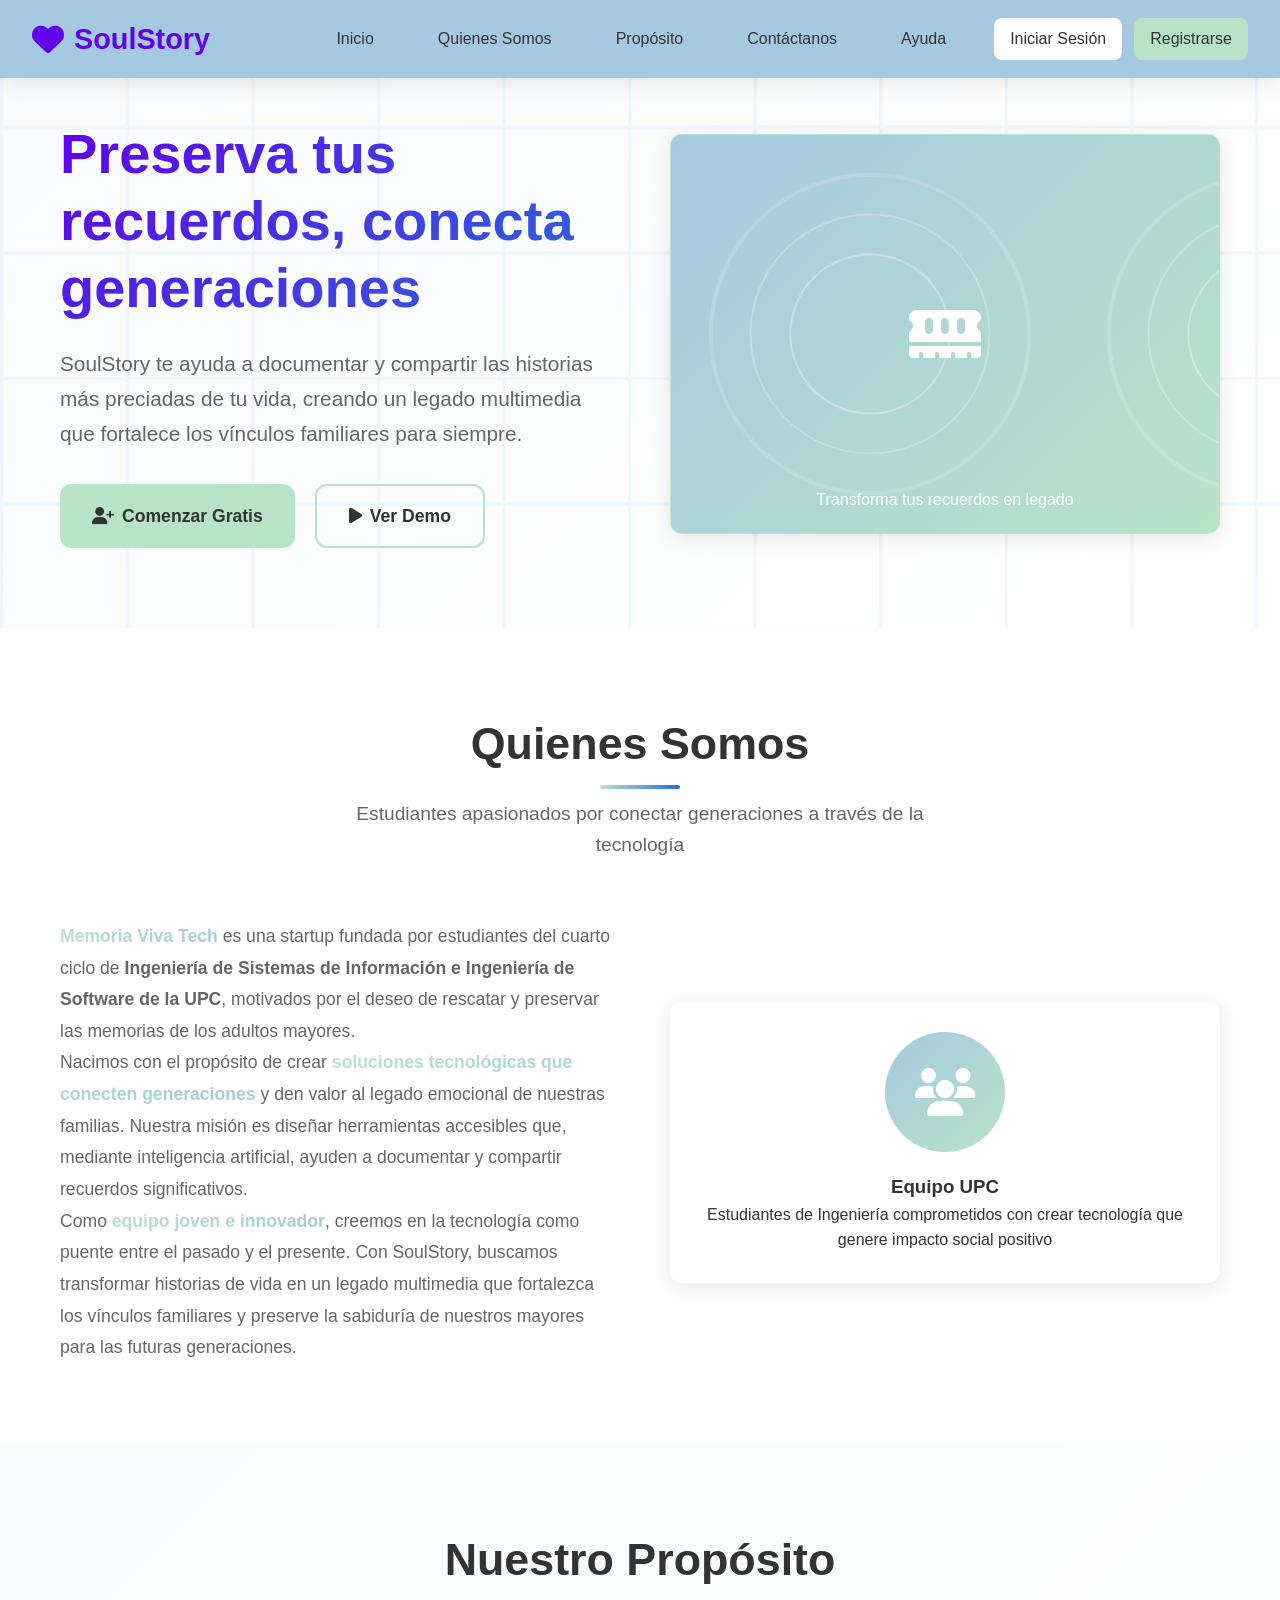
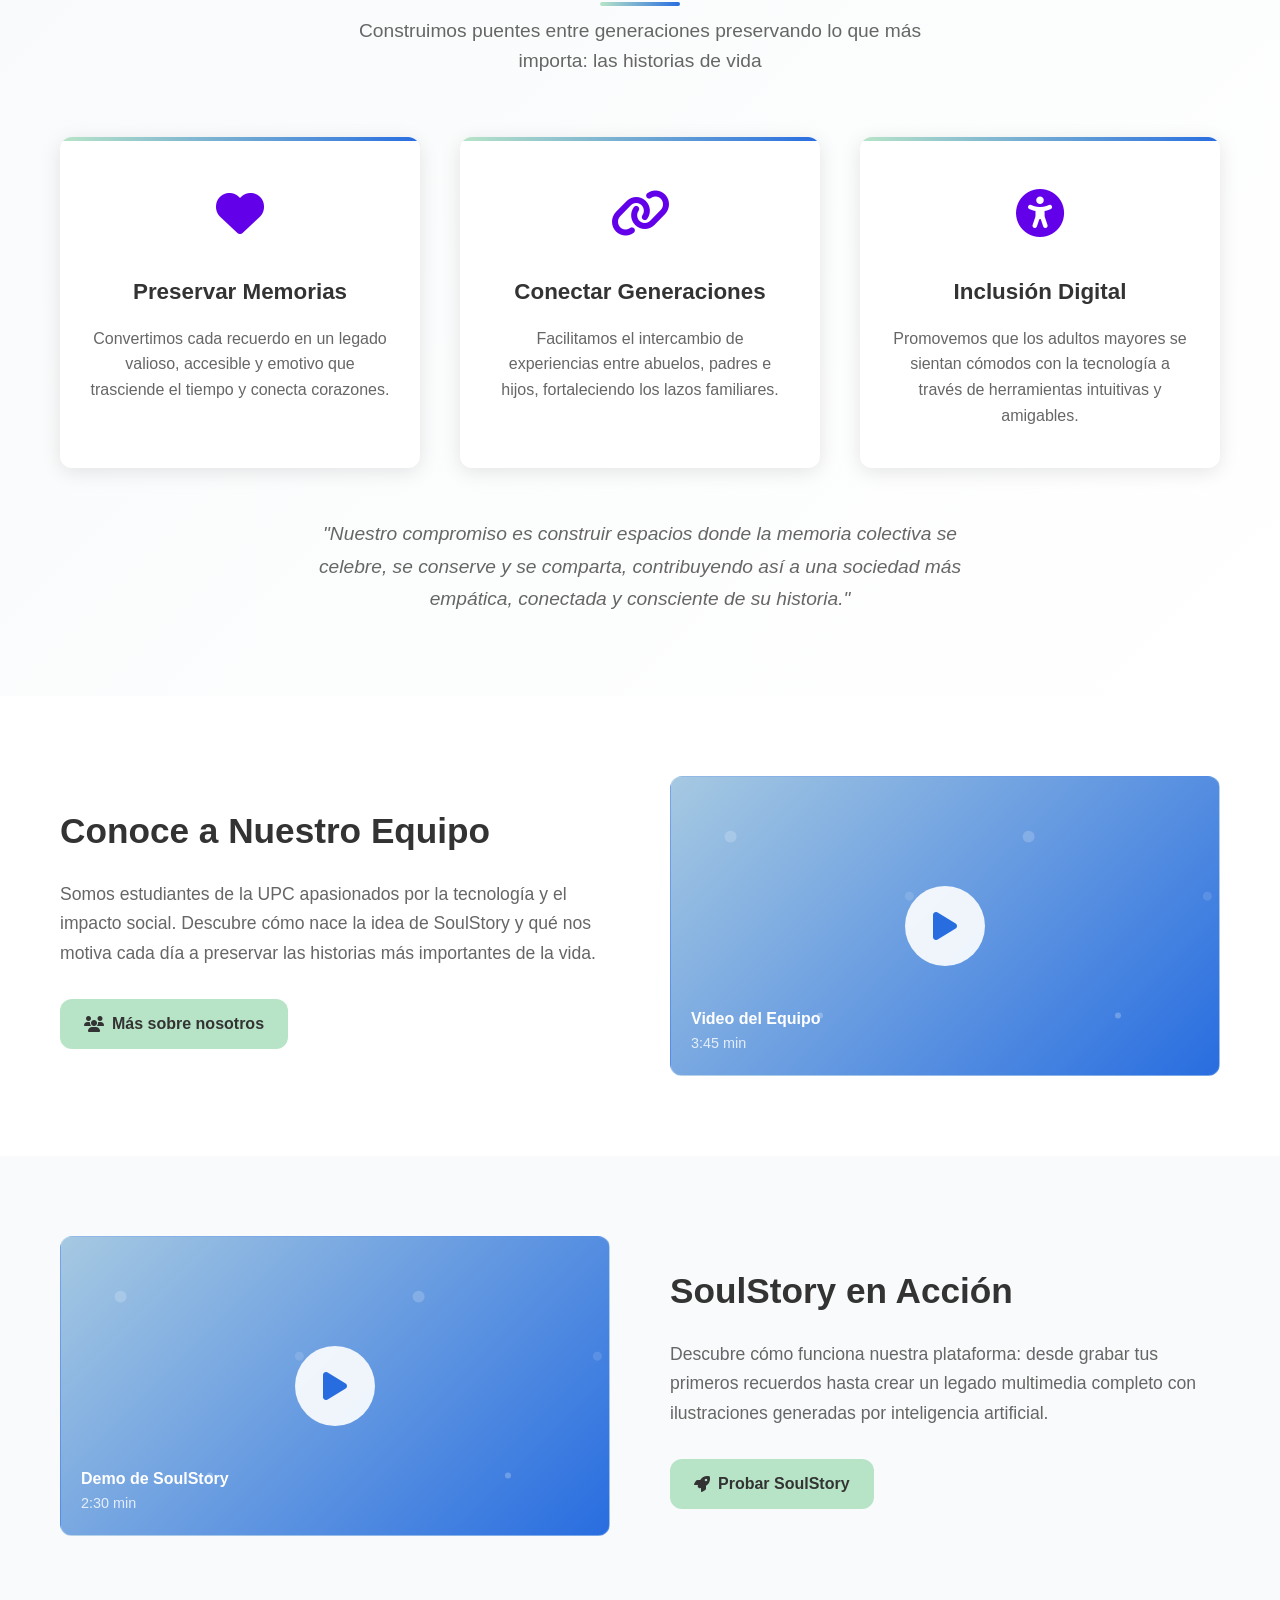
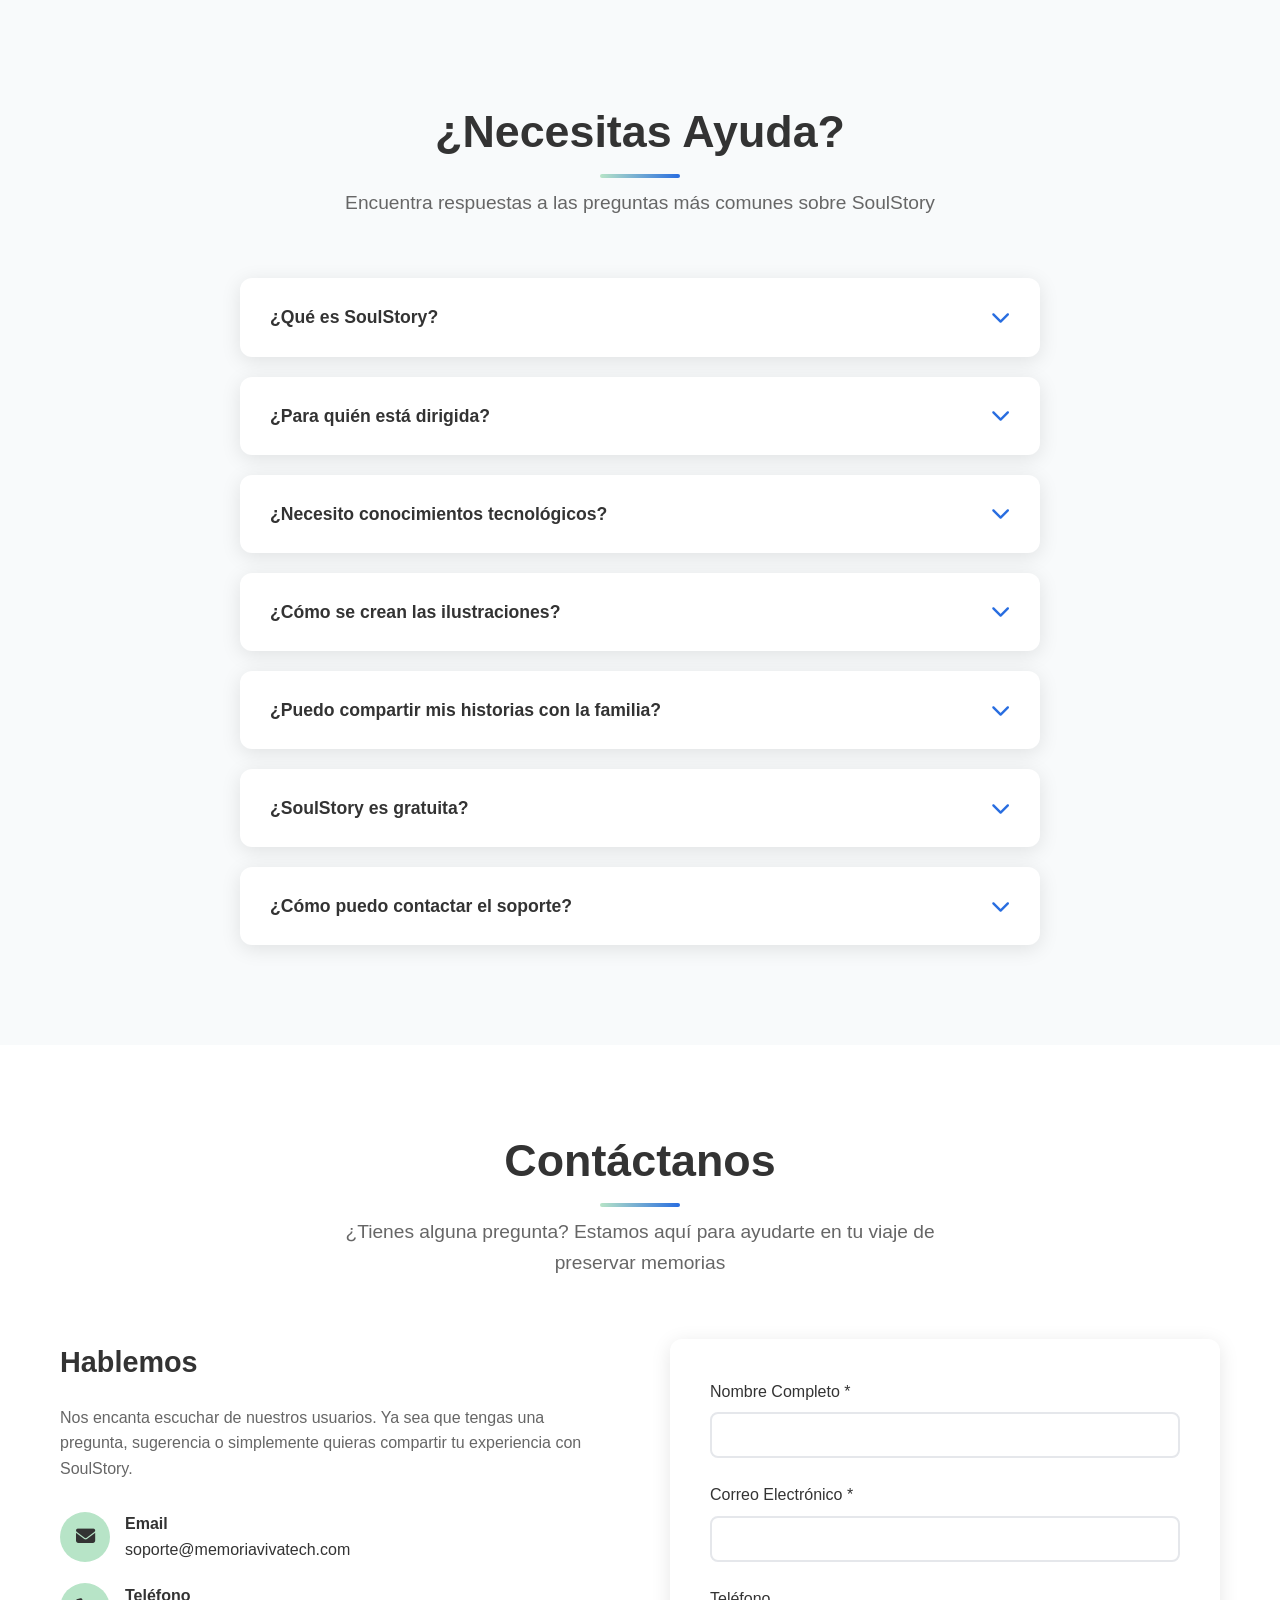
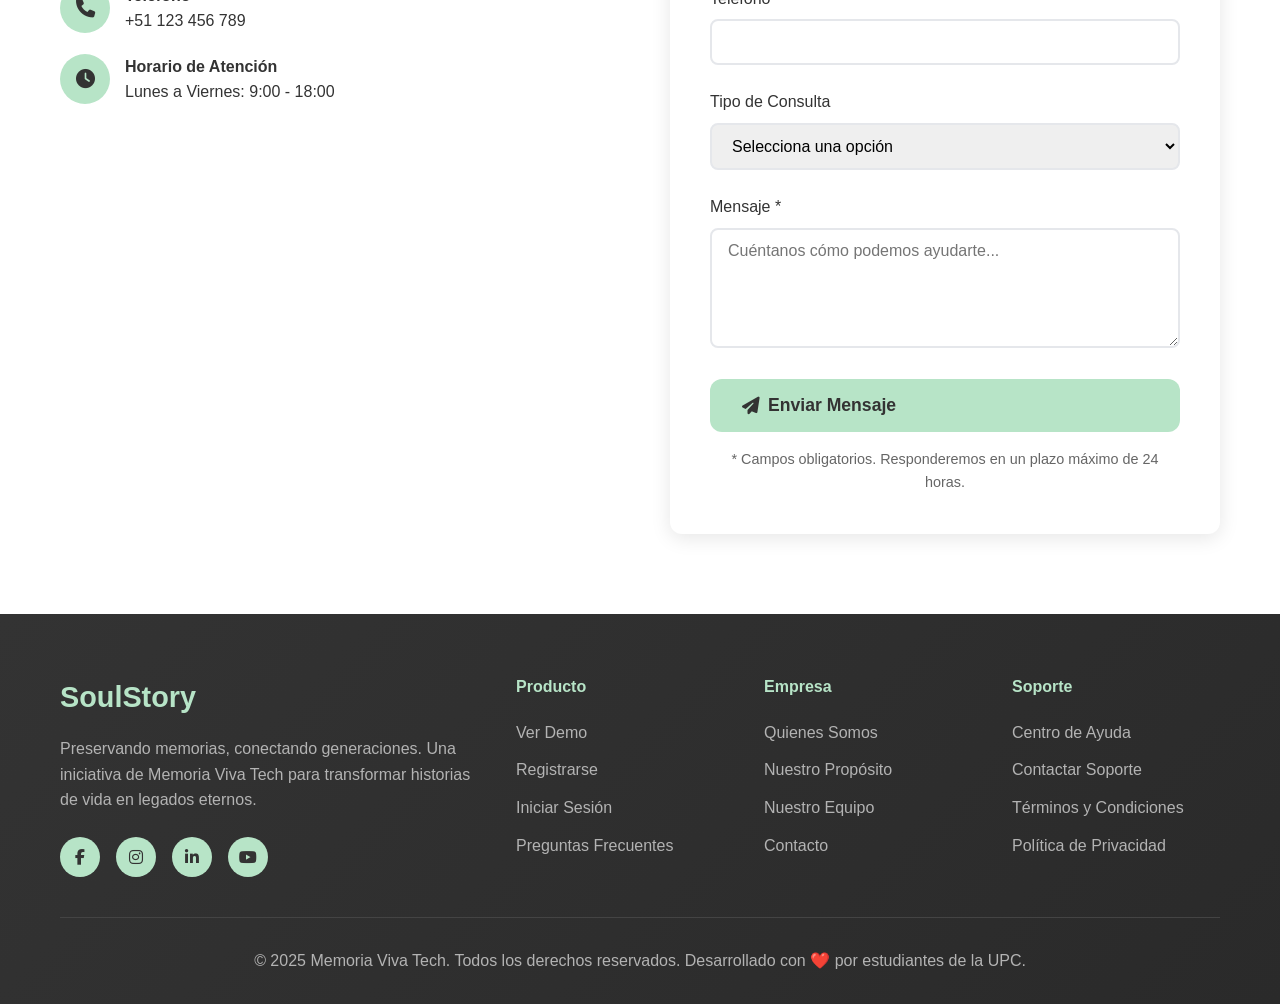
<file: index.html>
<!DOCTYPE html>
<html lang="es">
<head>
    <meta charset="UTF-8">
    <meta name="viewport" content="width=device-width, initial-scale=1.0">
    <title>SoulStory - Preserva tus recuerdos, conecta generaciones</title>
    <link rel="stylesheet" href="https://cdnjs.cloudflare.com/ajax/libs/font-awesome/6.4.0/css/all.min.css">
    <link rel="stylesheet" href="assets/css/styles.css">
</head>
<body>
    <!-- Navbar -->
    <nav class="navbar">
        <div class="navbar-container">
            <div class="logo">
                <i class="fas fa-heart"></i>
                SoulStory
            </div>
            
            <ul class="nav-menu">
                <li><a href="#inicio">Inicio</a></li>
                <li><a href="#quienes-somos">Quienes Somos</a></li>
                <li><a href="#proposito">Propósito</a></li>
                <li><a href="#contactanos">Contáctanos</a></li>
                <li><a href="#ayuda">Ayuda</a></li>
                <div class="auth-buttons">
                    <a href="soulstory-app.html" class="btn btn-secondary">Iniciar Sesión</a>
                    <a href="soulstory-app.html" class="btn btn-primary">Registrarse</a>
                </div>
            </ul>
            
            <button class="menu-toggle" aria-label="Abrir menú">
                <div class="hamburger"></div>
            </button>
        </div>
    </nav>

    <!-- Hero Section -->
    <section id="inicio" class="hero">
        <div class="container">
            <div class="hero-content">
                <div class="hero-text fade-in">
                    <h1>Preserva tus recuerdos, conecta generaciones</h1>
                    <p>SoulStory te ayuda a documentar y compartir las historias más preciadas de tu vida, creando un legado multimedia que fortalece los vínculos familiares para siempre.</p>
                    <div class="hero-cta">
                        <a href="#register" class="btn btn-primary btn-large">
                            <i class="fas fa-user-plus"></i>
                            Comenzar Gratis
                        </a>
                        <a href="#video-producto" class="btn btn-outline btn-large">
                            <i class="fas fa-play"></i>
                            Ver Demo
                        </a>
                    </div>
                </div>
                <div class="hero-image fade-in">
                    <div class="hero-image-placeholder">
                        <i class="fas fa-memory"></i>
                        <div style="position: absolute; bottom: 20px; left: 50%; transform: translateX(-50%); text-align: center;">
                            <p style="margin: 0; font-size: 1rem;">Transforma tus recuerdos en legado</p>
                        </div>
                    </div>
                </div>
            </div>
        </div>
    </section>

    <!-- Quienes Somos -->
    <section id="quienes-somos" class="about">
        <div class="container">
            <div class="section-header">
                <h2 class="section-title">Quienes Somos</h2>
                <p class="section-subtitle">Estudiantes apasionados por conectar generaciones a través de la tecnología</p>
            </div>
            <div class="about-content">
                <div class="about-text fade-in">
                    <p><span class="about-highlight">Memoria Viva Tech</span> es una startup fundada por estudiantes del cuarto ciclo de <strong>Ingeniería de Sistemas de Información e Ingeniería de Software de la UPC</strong>, motivados por el deseo de rescatar y preservar las memorias de los adultos mayores.</p>
                    
                    <p>Nacimos con el propósito de crear <span class="about-highlight">soluciones tecnológicas que conecten generaciones</span> y den valor al legado emocional de nuestras familias. Nuestra misión es diseñar herramientas accesibles que, mediante inteligencia artificial, ayuden a documentar y compartir recuerdos significativos.</p>
                    
                    <p>Como <span class="about-highlight">equipo joven e innovador</span>, creemos en la tecnología como puente entre el pasado y el presente. Con SoulStory, buscamos transformar historias de vida en un legado multimedia que fortalezca los vínculos familiares y preserve la sabiduría de nuestros mayores para las futuras generaciones.</p>
                </div>
                <div class="about-image fade-in">
                    <div class="team-card">
                        <div class="team-avatar">
                            <i class="fas fa-users"></i>
                        </div>
                        <h3>Equipo UPC</h3>
                        <p>Estudiantes de Ingeniería comprometidos con crear tecnología que genere impacto social positivo</p>
                    </div>
                </div>
            </div>
        </div>
    </section>

    <!-- Propósito -->
    <section id="proposito" class="purpose">
        <div class="container">
            <div class="section-header">
                <h2 class="section-title">Nuestro Propósito</h2>
                <p class="section-subtitle">Construimos puentes entre generaciones preservando lo que más importa: las historias de vida</p>
            </div>
            <div class="purpose-grid">
                <div class="purpose-card fade-in">
                    <div class="purpose-icon">
                        <i class="fas fa-heart"></i>
                    </div>
                    <h3>Preservar Memorias</h3>
                    <p>Convertimos cada recuerdo en un legado valioso, accesible y emotivo que trasciende el tiempo y conecta corazones.</p>
                </div>
                <div class="purpose-card fade-in">
                    <div class="purpose-icon">
                        <i class="fas fa-link"></i>
                    </div>
                    <h3>Conectar Generaciones</h3>
                    <p>Facilitamos el intercambio de experiencias entre abuelos, padres e hijos, fortaleciendo los lazos familiares.</p>
                </div>
                <div class="purpose-card fade-in">
                    <div class="purpose-icon">
                        <i class="fas fa-universal-access"></i>
                    </div>
                    <h3>Inclusión Digital</h3>
                    <p>Promovemos que los adultos mayores se sientan cómodos con la tecnología a través de herramientas intuitivas y amigables.</p>
                </div>
            </div>
            <div style="text-align: center; margin-top: 50px;">
                <p style="font-size: 1.2rem; color: var(--text-light); max-width: 700px; margin: 0 auto; line-height: 1.7;">
                    <em>"Nuestro compromiso es construir espacios donde la memoria colectiva se celebre, se conserve y se comparta, contribuyendo así a una sociedad más empática, conectada y consciente de su historia."</em>
                </p>
            </div>
        </div>
    </section>

    <!-- Video About Team -->
    <section id="video-equipo" class="video-section">
        <div class="container">
            <div class="video-container">
                <div class="video-text fade-in">
                    <h3>Conoce a Nuestro Equipo</h3>
                    <p>Somos estudiantes de la UPC apasionados por la tecnología y el impacto social. Descubre cómo nace la idea de SoulStory y qué nos motiva cada día a preservar las historias más importantes de la vida.</p>
                    <a href="#quienes-somos" class="btn btn-primary">
                        <i class="fas fa-users"></i>
                        Más sobre nosotros
                    </a>
                </div>
                <div class="video-placeholder fade-in" onclick="playTeamVideo()">
                    <div class="play-button">
                        <i class="fas fa-play"></i>
                    </div>
                    <div style="position: absolute; bottom: 20px; left: 20px; color: white;">
                        <p style="margin: 0; font-weight: 600;">Video del Equipo</p>
                        <p style="margin: 0; font-size: 0.9rem; opacity: 0.8;">3:45 min</p>
                    </div>
                </div>
            </div>
        </div>
    </section>

    <!-- Video About Product -->
    <section id="video-producto" class="video-section" style="background: var(--bg-section);">
        <div class="container">
            <div class="video-container">
                <div class="video-placeholder fade-in" onclick="playProductVideo()">
                    <div class="play-button">
                        <i class="fas fa-play"></i>
                    </div>
                    <div style="position: absolute; bottom: 20px; left: 20px; color: white;">
                        <p style="margin: 0; font-weight: 600;">Demo de SoulStory</p>
                        <p style="margin: 0; font-size: 0.9rem; opacity: 0.8;">2:30 min</p>
                    </div>
                </div>
                <div class="video-text fade-in">
                    <h3>SoulStory en Acción</h3>
                    <p>Descubre cómo funciona nuestra plataforma: desde grabar tus primeros recuerdos hasta crear un legado multimedia completo con ilustraciones generadas por inteligencia artificial.</p>
                    <a href="#register" class="btn btn-primary">
                        <i class="fas fa-rocket"></i>
                        Probar SoulStory
                    </a>
                </div>
            </div>
        </div>
    </section>

    <!-- Ayuda/FAQ -->
    <section id="ayuda" class="help">
        <div class="container">
            <div class="section-header">
                <h2 class="section-title">¿Necesitas Ayuda?</h2>
                <p class="section-subtitle">Encuentra respuestas a las preguntas más comunes sobre SoulStory</p>
            </div>
            <div class="faq-container">
                <div class="faq-item">
                    <div class="faq-question" onclick="toggleFaq(this)">
                        <span>¿Qué es SoulStory?</span>
                        <i class="fas fa-chevron-down faq-icon"></i>
                    </div>
                    <div class="faq-answer">
                        <p>SoulStory es una aplicación innovadora que permite guardar recuerdos en texto, audio o video, enriquecidos con ilustraciones creadas por inteligencia artificial. Es la herramienta perfecta para preservar y compartir las historias más importantes de tu vida.</p>
                    </div>
                </div>

                <div class="faq-item">
                    <div class="faq-question" onclick="toggleFaq(this)">
                        <span>¿Para quién está dirigida?</span>
                        <i class="fas fa-chevron-down faq-icon"></i>
                    </div>
                    <div class="faq-answer">
                        <p>Principalmente para adultos mayores que deseen documentar sus experiencias, pero cualquier persona puede usarla. También es ideal para familias que quieren preservar su historia y cuidadores profesionales.</p>
                    </div>
                </div>

                <div class="faq-item">
                    <div class="faq-question" onclick="toggleFaq(this)">
                        <span>¿Necesito conocimientos tecnológicos?</span>
                        <i class="fas fa-chevron-down faq-icon"></i>
                    </div>
                    <div class="faq-answer">
                        <p>No. SoulStory está diseñada para ser extremadamente fácil de usar. Cuenta con comandos de voz, texto ajustable y una interfaz intuitiva pensada especialmente para personas de todas las edades.</p>
                    </div>
                </div>

                <div class="faq-item">
                    <div class="faq-question" onclick="toggleFaq(this)">
                        <span>¿Cómo se crean las ilustraciones?</span>
                        <i class="fas fa-chevron-down faq-icon"></i>
                    </div>
                    <div class="faq-answer">
                        <p>Nuestra avanzada inteligencia artificial analiza el contenido de tus relatos y genera automáticamente ilustraciones únicas que complementan y enriquecen visualmente tus recuerdos.</p>
                    </div>
                </div>

                <div class="faq-item">
                    <div class="faq-question" onclick="toggleFaq(this)">
                        <span>¿Puedo compartir mis historias con la familia?</span>
                        <i class="fas fa-chevron-down faq-icon"></i>
                    </div>
                    <div class="faq-answer">
                        <p>¡Por supuesto! Puedes compartir tus recuerdos con familiares a través de enlaces seguros, permitir que comenten y crear una experiencia colaborativa que fortalece los vínculos familiares.</p>
                    </div>
                </div>

                <div class="faq-item">
                    <div class="faq-question" onclick="toggleFaq(this)">
                        <span>¿SoulStory es gratuita?</span>
                        <i class="fas fa-chevron-down faq-icon"></i>
                    </div>
                    <div class="faq-answer">
                        <p>Ofrecemos una versión gratuita con funcionalidades básicas y planes premium con características adicionales como más espacio de almacenamiento, ilustraciones ilimitadas y herramientas avanzadas de compartir.</p>
                    </div>
                </div>

                <div class="faq-item">
                    <div class="faq-question" onclick="toggleFaq(this)">
                        <span>¿Cómo puedo contactar el soporte?</span>
                        <i class="fas fa-chevron-down faq-icon"></i>
                    </div>
                    <div class="faq-answer">
                        <p>Puedes escribirnos a <strong>soporte@memoriavivatech.com</strong>, usar el formulario de contacto en esta página, o acceder al soporte desde la aplicación en la sección "Contáctanos".</p>
                    </div>
                </div>
            </div>
        </div>
    </section>

    <!-- Contacto -->
    <section id="contactanos" class="contact">
        <div class="container">
            <div class="section-header">
                <h2 class="section-title">Contáctanos</h2>
                <p class="section-subtitle">¿Tienes alguna pregunta? Estamos aquí para ayudarte en tu viaje de preservar memorias</p>
            </div>
            <div class="contact-container">
                <div class="contact-info fade-in">
                    <h3>Hablemos</h3>
                    <p>Nos encanta escuchar de nuestros usuarios. Ya sea que tengas una pregunta, sugerencia o simplemente quieras compartir tu experiencia con SoulStory.</p>
                    
                    <div class="contact-item">
                        <div class="contact-icon">
                            <i class="fas fa-envelope"></i>
                        </div>
                        <div>
                            <strong>Email</strong><br>
                            soporte@memoriavivatech.com
                        </div>
                    </div>
                    
                    <div class="contact-item">
                        <div class="contact-icon">
                            <i class="fas fa-phone"></i>
                        </div>
                        <div>
                            <strong>Teléfono</strong><br>
                            +51 123 456 789
                        </div>
                    </div>
                    
                    <div class="contact-item">
                        <div class="contact-icon">
                            <i class="fas fa-clock"></i>
                        </div>
                        <div>
                            <strong>Horario de Atención</strong><br>
                            Lunes a Viernes: 9:00 - 18:00
                        </div>
                    </div>
                </div>
                
                <div class="contact-form fade-in">
                    <form id="contactForm">
                        <div class="form-group">
                            <label for="nombre">Nombre Completo *</label>
                            <input type="text" id="nombre" name="nombre" required>
                        </div>
                        
                        <div class="form-group">
                            <label for="email">Correo Electrónico *</label>
                            <input type="email" id="email" name="email" required>
                        </div>
                        
                        <div class="form-group">
                            <label for="telefono">Teléfono</label>
                            <input type="tel" id="telefono" name="telefono">
                        </div>
                        
                        <div class="form-group">
                            <label for="tipo">Tipo de Consulta</label>
                            <select id="tipo" name="tipo">
                                <option value="">Selecciona una opción</option>
                                <option value="soporte">Soporte Técnico</option>
                                <option value="informacion">Información del Producto</option>
                                <option value="sugerencia">Sugerencias</option>
                                <option value="colaboracion">Colaboración</option>
                                <option value="otro">Otro</option>
                            </select>
                        </div>
                        
                        <div class="form-group">
                            <label for="mensaje">Mensaje *</label>
                            <textarea id="mensaje" name="mensaje" required placeholder="Cuéntanos cómo podemos ayudarte..."></textarea>
                        </div>
                        
                        <button type="submit" class="btn btn-primary btn-large" style="width: 100%;">
                            <i class="fas fa-paper-plane"></i>
                            Enviar Mensaje
                        </button>
                        
                        <p style="font-size: 0.9rem; color: var(--text-light); margin-top: 16px; text-align: center;">
                            * Campos obligatorios. Responderemos en un plazo máximo de 24 horas.
                        </p>
                    </form>
                </div>
            </div>
        </div>
    </section>

    <!-- Footer -->
    <footer>
        <div class="container">
            <div class="footer-content">
                <div class="footer-brand">
                    <h3>SoulStory</h3>
                    <p>Preservando memorias, conectando generaciones. Una iniciativa de Memoria Viva Tech para transformar historias de vida en legados eternos.</p>
                    <div class="social-links">
                        <a href="#" class="social-link" aria-label="Facebook">
                            <i class="fab fa-facebook-f"></i>
                        </a>
                        <a href="#" class="social-link" aria-label="Instagram">
                            <i class="fab fa-instagram"></i>
                        </a>
                        <a href="#" class="social-link" aria-label="LinkedIn">
                            <i class="fab fa-linkedin-in"></i>
                        </a>
                        <a href="#" class="social-link" aria-label="YouTube">
                            <i class="fab fa-youtube"></i>
                        </a>
                    </div>
                </div>
                
                <div class="footer-column">
                    <h4>Producto</h4>
                    <ul>
                        <li><a href="#video-producto">Ver Demo</a></li>
                        <li><a href="#register">Registrarse</a></li>
                        <li><a href="#login">Iniciar Sesión</a></li>
                        <li><a href="#ayuda">Preguntas Frecuentes</a></li>
                    </ul>
                </div>
                
                <div class="footer-column">
                    <h4>Empresa</h4>
                    <ul>
                        <li><a href="#quienes-somos">Quienes Somos</a></li>
                        <li><a href="#proposito">Nuestro Propósito</a></li>
                        <li><a href="#video-equipo">Nuestro Equipo</a></li>
                        <li><a href="#contactanos">Contacto</a></li>
                    </ul>
                </div>
                
                <div class="footer-column">
                    <h4>Soporte</h4>
                    <ul>
                        <li><a href="#ayuda">Centro de Ayuda</a></li>
                        <li><a href="#contactanos">Contactar Soporte</a></li>
                        <li><a href="#">Términos y Condiciones</a></li>
                        <li><a href="#">Política de Privacidad</a></li>
                    </ul>
                </div>
            </div>
            
            <div class="footer-bottom">
                <p>&copy; 2025 Memoria Viva Tech. Todos los derechos reservados. Desarrollado con ❤️ por estudiantes de la UPC.</p>
            </div>
        </div>
    </footer>

    <!-- Back to Top Button -->
    <button class="back-to-top" onclick="scrollToTop()" aria-label="Volver arriba">
        <i class="fas fa-arrow-up"></i>
    </button>

    <script src="assets/js/script.js"></script>
</body>
</html>
</file>
<file: assets/css/styles.css>
/* Variables CSS */
        :root {
            --primary-blue: #A6C9E2;
            --primary-green: #B7E4C7;
            --accent-blue: #286DE0;
            --accent-purple: #6200EA;
            --text-dark: #333;
            --text-light: #666;
            --bg-white: #FFFFFF;
            --bg-light: #FDFDFD;
            --bg-section: #F8FAFB;
            --shadow: 0 4px 20px rgba(0, 0, 0, 0.1);
            --shadow-hover: 0 8px 30px rgba(0, 0, 0, 0.15);
            --transition: all 0.3s cubic-bezier(0.4, 0, 0.2, 1);
            --border-radius: 12px;
        }

        /* Reset y configuración base */
        * {
            margin: 0;
            padding: 0;
            box-sizing: border-box;
        }

        html {
            scroll-behavior: smooth;
            scroll-padding-top: 80px;
        }

        body {
            font-family: "Segoe UI", sans-serif;
            line-height: 1.6;
            color: var(--text-dark);
            background-color: var(--bg-light);
            overflow-x: hidden;
        }

        /* Prevenir scroll cuando el menú está abierto */
        body.menu-open {
            overflow: hidden;
            position: fixed;
            width: 100%;
        }

        .container {
            max-width: 1200px;
            margin: 0 auto;
            padding: 0 20px;
        }

        /* Header y Navbar */
        .navbar {
            position: fixed;
            top: 0;
            width: 100%;
            background-color: var(--primary-blue);
            z-index: 1000;
            box-shadow: var(--shadow);
            transition: var(--transition);
        }

        .navbar-container {
            display: flex;
            justify-content: space-between;
            align-items: center;
            padding: 1rem 2rem;
            position: relative;
        }

        .logo {
            font-weight: bold;
            font-size: 1.8rem;
            color: var(--accent-purple);
            display: flex;
            align-items: center;
            gap: 10px;
        }

        .logo i {
            color: var(--accent-purple);
            font-size: 2rem;
        }

        /* Menú de navegación */
        .nav-menu {
            display: flex;
            list-style: none;
            gap: 2rem;
            align-items: center;
        }

        .nav-menu a {
            color: var(--text-dark);
            text-decoration: none;
            font-weight: 500;
            padding: 8px 16px;
            border-radius: 8px;
            transition: var(--transition);
        }

        .nav-menu a:hover {
            background-color: rgba(255, 255, 255, 0.2);
            transform: translateY(-2px);
        }

        .auth-buttons {
            display: flex;
            gap: 12px;
        }

        /* Botones principales */
        .btn {
            padding: 12px 24px;
            border-radius: var(--border-radius);
            font-weight: 600;
            text-decoration: none;
            border: none;
            cursor: pointer;
            transition: var(--transition);
            display: inline-flex;
            align-items: center;
            gap: 8px;
            font-size: 1rem;
        }

        .btn-primary {
            background-color: var(--primary-green);
            color: var(--text-dark);
        }

        .btn-primary:hover {
            background-color: #A0D4AF;
            transform: translateY(-2px);
            box-shadow: var(--shadow-hover);
        }

        .btn-secondary {
            background-color: var(--bg-white);
            color: white;
        }

        .btn-secondary:hover {
            background-color: #1E5BBF;
            transform: translateY(-2px);
        }

        .btn-outline {
            background-color: transparent;
            border: 2px solid var(--primary-green);
            color: var(--text-dark);
        }

        .btn-outline:hover {
            background-color: var(--primary-green);
            transform: translateY(-2px);
        }

        .btn-large {
            padding: 16px 32px;
            font-size: 1.1rem;
        }

        /* Botón hamburguesa */
        .menu-toggle {
            display: none;
            background: none;
            border: none;
            font-size: 2rem;
            color: var(--text-dark);
            cursor: pointer;
            z-index: 1001;
            position: relative;
        }

        .hamburger {
            width: 30px;
            height: 3px;
            background-color: var(--text-dark);
            position: relative;
            transition: var(--transition);
            color: white;
        }

        .hamburger::before,
        .hamburger::after {
            content: '';
            position: absolute;
            width: 100%;
            height: 3px;
            background-color: var(--text-dark);
            transition: var(--transition);
            color: white;
        }

        .hamburger::before {
            top: -8px;
        }

        .hamburger::after {
            top: 8px;
        }

        /* Animación del hamburger a X */
        .menu-toggle.active .hamburger {
            background-color: transparent;
        }

        .menu-toggle.active .hamburger::before {
            transform: rotate(45deg);
            top: 0;
        }

        .menu-toggle.active .hamburger::after {
            transform: rotate(-45deg);
            top: 0;
        }

        /* Hero Section */
        .hero {
            background: linear-gradient(135deg, var(--bg-section) 0%, var(--bg-white) 100%);
            padding: 120px 0 80px;
            position: relative;
            overflow: hidden;
        }

        .hero::before {
            content: '';
            position: absolute;
            top: 0;
            left: 0;
            right: 0;
            bottom: 0;
            background: url('data:image/svg+xml,<svg xmlns="http://www.w3.org/2000/svg" viewBox="0 0 100 100"><defs><pattern id="grid" width="20" height="20" patternUnits="userSpaceOnUse"><path d="M 20 0 L 0 0 0 20" fill="none" stroke="%23E5F2FF" stroke-width="1"/></pattern></defs><rect width="100" height="100" fill="url(%23grid)"/></svg>');
            opacity: 0.6;
            z-index: 0;
        }

        .hero-content {
            display: grid;
            grid-template-columns: 1fr 1fr;
            gap: 60px;
            align-items: center;
            position: relative;
            z-index: 1;
        }

        .hero-text h1 {
            font-size: 3.5rem;
            line-height: 1.2;
            margin-bottom: 24px;
            background: linear-gradient(135deg, var(--accent-purple), var(--accent-blue));
            -webkit-background-clip: text;
            -webkit-text-fill-color: transparent;
            background-clip: text;
        }

        .hero-text p {
            font-size: 1.3rem;
            color: var(--text-light);
            margin-bottom: 32px;
            line-height: 1.7;
        }

        .hero-cta {
            display: flex;
            gap: 20px;
            flex-wrap: wrap;
        }

        .hero-image {
            position: relative;
            text-align: center;
        }

        .hero-image-placeholder {
            width: 100%;
            height: 400px;
            background: linear-gradient(135deg, var(--primary-blue), var(--primary-green));
            border-radius: var(--border-radius);
            display: flex;
            align-items: center;
            justify-content: center;
            color: white;
            font-size: 1.2rem;
            box-shadow: var(--shadow);
            position: relative;
            overflow: hidden;
        }

        .hero-image-placeholder::before {
            content: '';
            position: absolute;
            top: 0;
            left: 0;
            right: 0;
            bottom: 0;
            background: url('data:image/svg+xml,<svg xmlns="http://www.w3.org/2000/svg" viewBox="0 0 200 200"><circle cx="100" cy="100" r="80" fill="none" stroke="rgba(255,255,255,0.2)" stroke-width="2"/><circle cx="100" cy="100" r="60" fill="none" stroke="rgba(255,255,255,0.3)" stroke-width="1"/><circle cx="100" cy="100" r="40" fill="none" stroke="rgba(255,255,255,0.4)" stroke-width="1"/></svg>');
            opacity: 0.8;
        }

        .hero-image-placeholder i {
            font-size: 4rem;
            z-index: 1;
            position: relative;
        }

        /* Secciones principales */
        section {
            padding: 80px 0;
            scroll-margin-top: 80px;
        }

        .section-header {
            text-align: center;
            margin-bottom: 60px;
        }

        .section-title {
            font-size: 2.8rem;
            margin-bottom: 20px;
            position: relative;
            display: inline-block;
        }

        .section-title::after {
            content: '';
            position: absolute;
            bottom: -10px;
            left: 50%;
            transform: translateX(-50%);
            width: 80px;
            height: 4px;
            background: linear-gradient(90deg, var(--primary-green), var(--accent-blue));
            border-radius: 2px;
        }

        .section-subtitle {
            font-size: 1.2rem;
            color: var(--text-light);
            max-width: 600px;
            margin: 0 auto;
        }

        /* Sección Quienes Somos */
        .about {
            background-color: var(--bg-white);
        }

        .about-content {
            display: grid;
            grid-template-columns: 1fr 1fr;
            gap: 60px;
            align-items: center;
        }

        .about-text {
            font-size: 1.1rem;
            line-height: 1.8;
            color: var(--text-light);
        }

        .about-highlight {
            background: linear-gradient(135deg, var(--primary-green), var(--primary-blue));
            -webkit-background-clip: text;
            -webkit-text-fill-color: transparent;
            background-clip: text;
            font-weight: 600;
        }

        .about-image {
            position: relative;
        }

        .team-card {
            background: white;
            border-radius: var(--border-radius);
            padding: 30px;
            box-shadow: var(--shadow);
            text-align: center;
            transition: var(--transition);
        }

        .team-card:hover {
            transform: translateY(-10px);
            box-shadow: var(--shadow-hover);
        }

        .team-avatar {
            width: 120px;
            height: 120px;
            background: linear-gradient(135deg, var(--primary-blue), var(--primary-green));
            border-radius: 50%;
            margin: 0 auto 20px;
            display: flex;
            align-items: center;
            justify-content: center;
            font-size: 3rem;
            color: white;
        }

        /* Sección Propósito */
        .purpose {
            background: linear-gradient(135deg, var(--bg-section) 0%, var(--bg-white) 100%);
        }

        .purpose-grid {
            display: grid;
            grid-template-columns: repeat(3, 1fr);
            gap: 40px;
            margin-top: 60px;
        }

        .purpose-card {
            background: white;
            padding: 40px 30px;
            border-radius: var(--border-radius);
            box-shadow: var(--shadow);
            text-align: center;
            transition: var(--transition);
            position: relative;
            overflow: hidden;
        }

        .purpose-card::before {
            content: '';
            position: absolute;
            top: 0;
            left: 0;
            right: 0;
            height: 4px;
            background: linear-gradient(90deg, var(--primary-green), var(--accent-blue));
        }

        .purpose-card:hover {
            transform: translateY(-10px);
            box-shadow: var(--shadow-hover);
        }

        .purpose-icon {
            font-size: 3rem;
            color: var(--accent-purple);
            margin-bottom: 20px;
        }

        .purpose-card h3 {
            font-size: 1.4rem;
            margin-bottom: 16px;
            color: var(--text-dark);
        }

        .purpose-card p {
            color: var(--text-light);
            line-height: 1.6;
        }

        /* Secciones de Video */
        .video-section {
            background: var(--bg-white);
        }

        .video-container {
            display: grid;
            grid-template-columns: 1fr 1fr;
            gap: 60px;
            align-items: center;
        }

        .video-text h3 {
            font-size: 2.2rem;
            margin-bottom: 20px;
            color: var(--text-dark);
        }

        .video-text p {
            font-size: 1.1rem;
            color: var(--text-light);
            margin-bottom: 30px;
            line-height: 1.7;
        }

        .video-placeholder {
            position: relative;
            width: 100%;
            height: 300px;
            background: linear-gradient(135deg, var(--primary-blue), var(--accent-blue));
            border-radius: var(--border-radius);
            display: flex;
            align-items: center;
            justify-content: center;
            cursor: pointer;
            transition: var(--transition);
            overflow: hidden;
        }

        .video-placeholder:hover {
            transform: translateY(-5px);
            box-shadow: var(--shadow-hover);
        }

        .play-button {
            width: 80px;
            height: 80px;
            background: rgba(255, 255, 255, 0.9);
            border-radius: 50%;
            display: flex;
            align-items: center;
            justify-content: center;
            font-size: 2rem;
            color: var(--accent-blue);
            transition: var(--transition);
            position: relative;
            z-index: 1;
        }

        .play-button:hover {
            background: white;
            transform: scale(1.1);
        }

        .video-placeholder::before {
            content: '';
            position: absolute;
            top: 0;
            left: 0;
            right: 0;
            bottom: 0;
            background: url('data:image/svg+xml,<svg xmlns="http://www.w3.org/2000/svg" viewBox="0 0 100 100"><rect width="100" height="100" fill="none"/><circle cx="20" cy="20" r="2" fill="rgba(255,255,255,0.3)"/><circle cx="80" cy="40" r="1.5" fill="rgba(255,255,255,0.2)"/><circle cx="50" cy="80" r="1" fill="rgba(255,255,255,0.4)"/></svg>');
            opacity: 0.6;
        }

        /* Sección Ayuda/FAQ */
        .help {
            background: var(--bg-section);
        }

        .faq-container {
            max-width: 800px;
            margin: 0 auto;
        }

        .faq-item {
            background: white;
            border-radius: var(--border-radius);
            margin-bottom: 20px;
            box-shadow: var(--shadow);
            overflow: hidden;
            transition: var(--transition);
        }

        .faq-question {
            padding: 25px 30px;
            cursor: pointer;
            display: flex;
            justify-content: space-between;
            align-items: center;
            font-weight: 600;
            font-size: 1.1rem;
            transition: var(--transition);
        }

        .faq-question:hover {
            background-color: var(--bg-section);
        }

        .faq-icon {
            font-size: 1.2rem;
            color: var(--accent-blue);
            transition: var(--transition);
        }

        .faq-item.active .faq-icon {
            transform: rotate(180deg);
        }

        .faq-answer {
            padding: 0 30px;
            max-height: 0;
            overflow: hidden;
            transition: all 0.3s ease;
        }

        .faq-item.active .faq-answer {
            padding: 0 30px 25px;
            max-height: 200px;
        }

        .faq-answer p {
            color: var(--text-light);
            line-height: 1.6;
        }

        /* Formulario de Contacto */
        .contact {
            background: var(--bg-white);
        }

        .contact-container {
            display: grid;
            grid-template-columns: 1fr 1fr;
            gap: 60px;
            align-items: start;
        }

        .contact-info h3 {
            font-size: 1.8rem;
            margin-bottom: 20px;
            color: var(--text-dark);
        }

        .contact-info p {
            color: var(--text-light);
            margin-bottom: 30px;
            line-height: 1.6;
        }

        .contact-item {
            display: flex;
            align-items: center;
            gap: 15px;
            margin-bottom: 20px;
        }

        .contact-icon {
            width: 50px;
            height: 50px;
            background: var(--primary-green);
            border-radius: 50%;
            display: flex;
            align-items: center;
            justify-content: center;
            font-size: 1.2rem;
            color: var(--text-dark);
        }

        .contact-form {
            background: white;
            padding: 40px;
            border-radius: var(--border-radius);
            box-shadow: var(--shadow);
        }

        .form-group {
            margin-bottom: 24px;
        }

        .form-group label {
            display: block;
            margin-bottom: 8px;
            font-weight: 500;
            color: var(--text-dark);
        }

        .form-group input,
        .form-group select,
        .form-group textarea {
            width: 100%;
            padding: 12px 16px;
            border: 2px solid #E5E7EB;
            border-radius: 8px;
            font-size: 1rem;
            transition: var(--transition);
            font-family: inherit;
        }

        .form-group input:focus,
        .form-group select:focus,
        .form-group textarea:focus {
            outline: none;
            border-color: var(--primary-green);
            box-shadow: 0 0 0 3px rgba(183, 228, 199, 0.1);
        }

        .form-group textarea {
            resize: vertical;
            min-height: 120px;
        }

        /* Footer */
        footer {
            background: linear-gradient(135deg, var(--text-dark) 0%, #2A2A2A 100%);
            color: white;
            padding: 60px 0 30px;
        }

        .footer-content {
            display: grid;
            grid-template-columns: 2fr 1fr 1fr 1fr;
            gap: 40px;
            margin-bottom: 40px;
        }

        .footer-brand h3 {
            font-size: 1.8rem;
            margin-bottom: 16px;
            color: var(--primary-green);
        }

        .footer-brand p {
            color: #B3B3B3;
            line-height: 1.6;
            margin-bottom: 24px;
        }

        .social-links {
            display: flex;
            gap: 16px;
        }

        .social-link {
            width: 40px;
            height: 40px;
            background: var(--primary-green);
            border-radius: 50%;
            display: flex;
            align-items: center;
            justify-content: center;
            color: var(--text-dark);
            text-decoration: none;
            transition: var(--transition);
        }

        .social-link:hover {
            background: var(--accent-blue);
            color: white;
            transform: translateY(-3px);
        }

        .footer-column h4 {
            margin-bottom: 20px;
            color: var(--primary-green);
        }

        .footer-column ul {
            list-style: none;
        }

        .footer-column ul li {
            margin-bottom: 12px;
        }

        .footer-column ul li a {
            color: #B3B3B3;
            text-decoration: none;
            transition: var(--transition);
        }

        .footer-column ul li a:hover {
            color: white;
        }

        .footer-bottom {
            text-align: center;
            padding-top: 30px;
            border-top: 1px solid #444;
            color: #B3B3B3;
        }

        /* Botón Back to Top */
        .back-to-top {
            position: fixed;
            bottom: 30px;
            right: 30px;
            width: 50px;
            height: 50px;
            background: var(--primary-green);
            border: none;
            border-radius: 50%;
            display: flex;
            align-items: center;
            justify-content: center;
            font-size: 1.2rem;
            color: var(--text-dark);
            cursor: pointer;
            opacity: 0;
            visibility: hidden;
            transition: var(--transition);
            z-index: 999;
            box-shadow: var(--shadow);
        }

        .back-to-top.visible {
            opacity: 1;
            visibility: visible;
        }

        .back-to-top:hover {
            background: var(--accent-blue);
            color: white;
            transform: translateY(-5px);
        }

        /* Responsive Design */
        @media (max-width: 1024px) {
            .hero-content,
            .about-content,
            .video-container {
                grid-template-columns: 1fr;
                gap: 40px;
            }

            .purpose-grid {
                grid-template-columns: repeat(2, 1fr);
            }

            .footer-content {
                grid-template-columns: 1fr 1fr;
                gap: 30px;
            }
        }

        @media (max-width: 768px) {
            /* Mostrar botón hamburguesa */
            .menu-toggle {
                display: block;
            }

            /* Ocultar menú normal */
            .nav-menu {
                position: fixed;
                top: 80px;
                left: 0;
                width: 100%;
                height: calc(100vh - 80px);
                background: var(--primary-blue);
                flex-direction: column;
                justify-content: flex-start;
                padding: 40px 20px;
                transform: translateX(-100%);
                transition: var(--transition);
                gap: 0;
                overflow-y: auto;
            }

            .nav-menu.active {
                transform: translateX(0);
            }

            .nav-menu li {
                width: 100%;
                margin-bottom: 20px;
            }

            .nav-menu a {
                display: block;
                padding: 16px 20px;
                background: rgba(255, 255, 255, 0.1);
                border-radius: 8px;
                margin-bottom: 8px;
                text-align: center;
                font-size: 1.1rem;
            }

            /* Botones de autenticación en el menú móvil */
            .auth-buttons {
                flex-direction: column;
                width: 100%;
                gap: 12px;
                margin-top: 20px;
            }

            .auth-buttons .btn {
                width: 100%;
                justify-content: center;
                padding: 16px;
            }

            /* Ajustes de Hero */
            .hero {
                padding: 100px 0 60px;
            }

            .hero-text h1 {
                font-size: 2.5rem;
            }

            .hero-cta {
                justify-content: center;
            }

            .hero-cta .btn {
                flex: 1;
                min-width: 200px;
                justify-content: center;
            }

            /* Ajustes de secciones */
            section {
                padding: 60px 0;
            }

            .section-title {
                font-size: 2.2rem;
            }

            .purpose-grid {
                grid-template-columns: 1fr;
            }

            .contact-container {
                grid-template-columns: 1fr;
                gap: 40px;
            }

            .footer-content {
                grid-template-columns: 1fr;
                text-align: center;
            }
        }

        @media (max-width: 480px) {
            .container {
                padding: 0 16px;
            }

            .navbar-container {
                padding: 1rem 16px;
            }

            .hero-text h1 {
                font-size: 2rem;
            }

            .hero-cta {
                flex-direction: column;
                align-items: center;
            }

            .hero-cta .btn {
                width: 100%;
                max-width: 300px;
            }

            .contact-form {
                padding: 30px 20px;
            }
        }

        /* Animaciones */
        @keyframes fadeInUp {
            from {
                opacity: 0;
                transform: translateY(30px);
            }
            to {
                opacity: 1;
                transform: translateY(0);
            }
        }

        .fade-in {
            animation: fadeInUp 0.6s ease-out;
        }

        /* Estados de hover mejorados */
        .purpose-card:hover .purpose-icon {
            transform: scale(1.1);
            color: var(--accent-blue);
        }

        .team-card:hover .team-avatar {
            transform: scale(1.05);
        }

        /* Efectos de glassmorphism */
        .hero-image-placeholder,
        .video-placeholder {
            backdrop-filter: blur(10px);
            border: 1px solid rgba(255, 255, 255, 0.2);
        }

        /* Mejoras de accesibilidad */
        @media (prefers-reduced-motion: reduce) {
            * {
                animation-duration: 0.01ms !important;
                animation-iteration-count: 1 !important;
                transition-duration: 0.01ms !important;
            }
        }

        /* Estados de focus mejorados */
        .btn:focus,
        .menu-toggle:focus {
            outline: 2px solid var(--accent-blue);
            outline-offset: 2px;
        }
</file>
